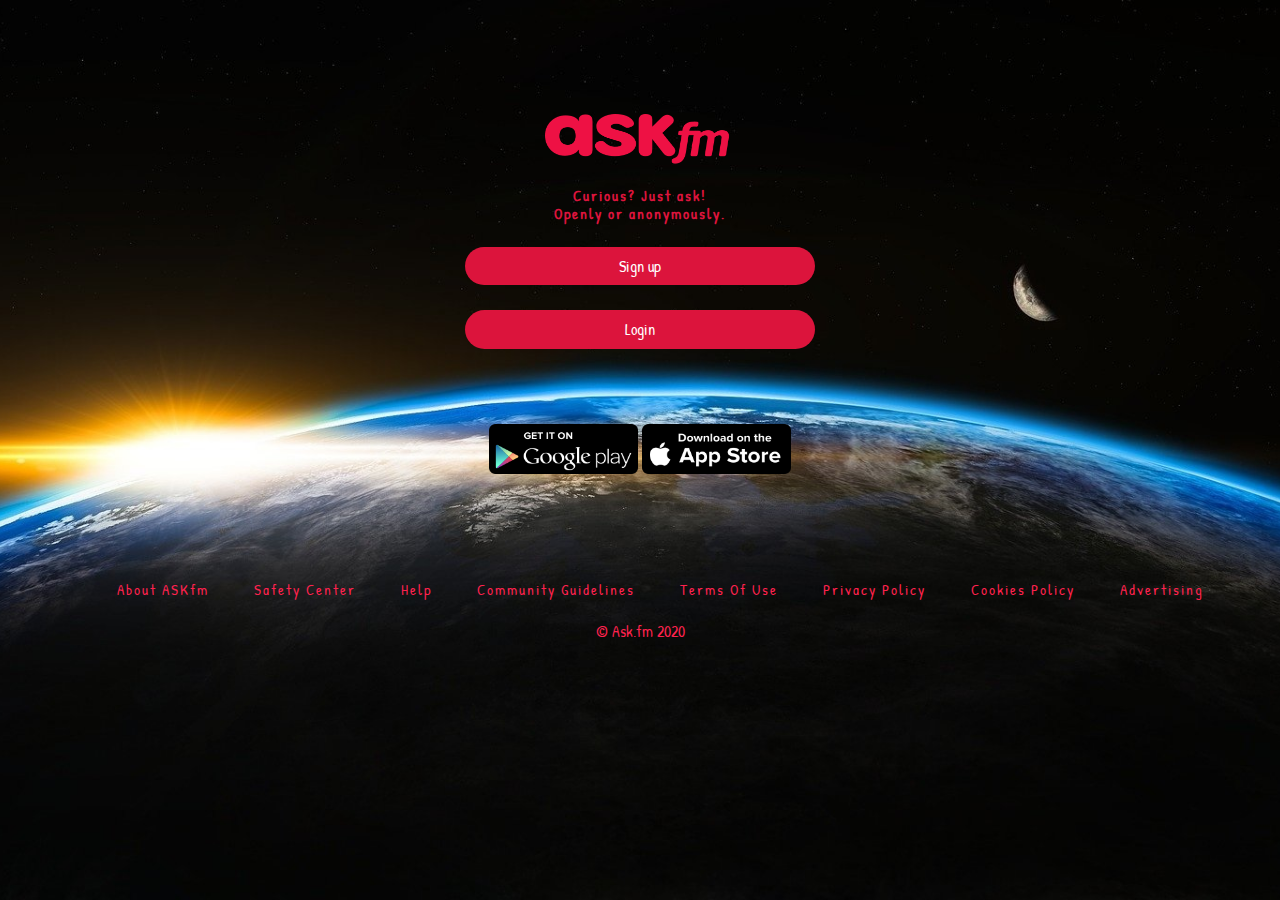
<file: index.html>
<!DOCTYPE html>
<html>

<head>
    <meta charset="UTF-8">
    <meta name="viewport" content="width=device-width, initial-scale=1">
    <title>Ask and Answer - ASKfm</title>
    <link rel="shortcut icon" href="images/iconf_letter_A.png" />
    <link rel="stylesheet" href="css/normalize.css">
    <link rel="stylesheet" href="css/main.css">
    <link rel="stylesheet" href="https://fonts.googleapis.com/css?family=Gochi+Hand|Patrick+Hand&display=swap">
    <link rel="stylesheet" href="https://fonts.googleapis.com/css?family=Catamaran|Gochi+Hand|Patrick+Hand&display=swap">
</head>

<body>
    <div class="container text-center">

        <img class="logo-ask" src="images/logo-ask-fm.png">

        <div class="vocal">
            Curious? Just ask!<br> Openly or anonymously.
        </div>

        <div class="btns text-center">
            <a href="register.html" target="_self">Sign up</a>
            <a href="login.html" target="_self">Login</a>
        </div>

        <div class="stores text-center">
            <a href="# "><img class="google-play-img" src="images/badge_google_play.png " alt="Download Ask.Fm in the App Store " title="Ask.Fm in the Google Play "></a>
            <a href="# "><img class="app-store-img" src="images/badge_app_store.png " alt="Download Ask.Fm in the Google Play " title="Ask.Fm in the App Store "></a>
        </div>
    </div>

    <footer class="text-center">
        <div class="wrapper text-center">
            <ul>
                <a href="#">
                    <li>about ASKfm</li>
                </a>
                <a href="#">
                    <li>safety center</li>
                </a>
                <a href="#">
                    <li>help</li>
                </a>
                <a href="#">
                    <li>community Guidelines</li>
                </a>
                <a href="#">
                    <li>terms of use</li>
                </a>
                <a href="#">
                    <li>privacy policy</li>
                </a>
                <a href="#">
                    <li>cookies policy</li>
                </a>
                <a href="#">
                    <li>advertising</li>
                </a>
            </ul>
        </div>
        <span>&copy; Ask.fm 2020</span>
    </footer>
    <script src="js/jquery-1.12.4.min.js "></script>
    <script src="js/custom.js "></script>
</body>

</html>
</file>
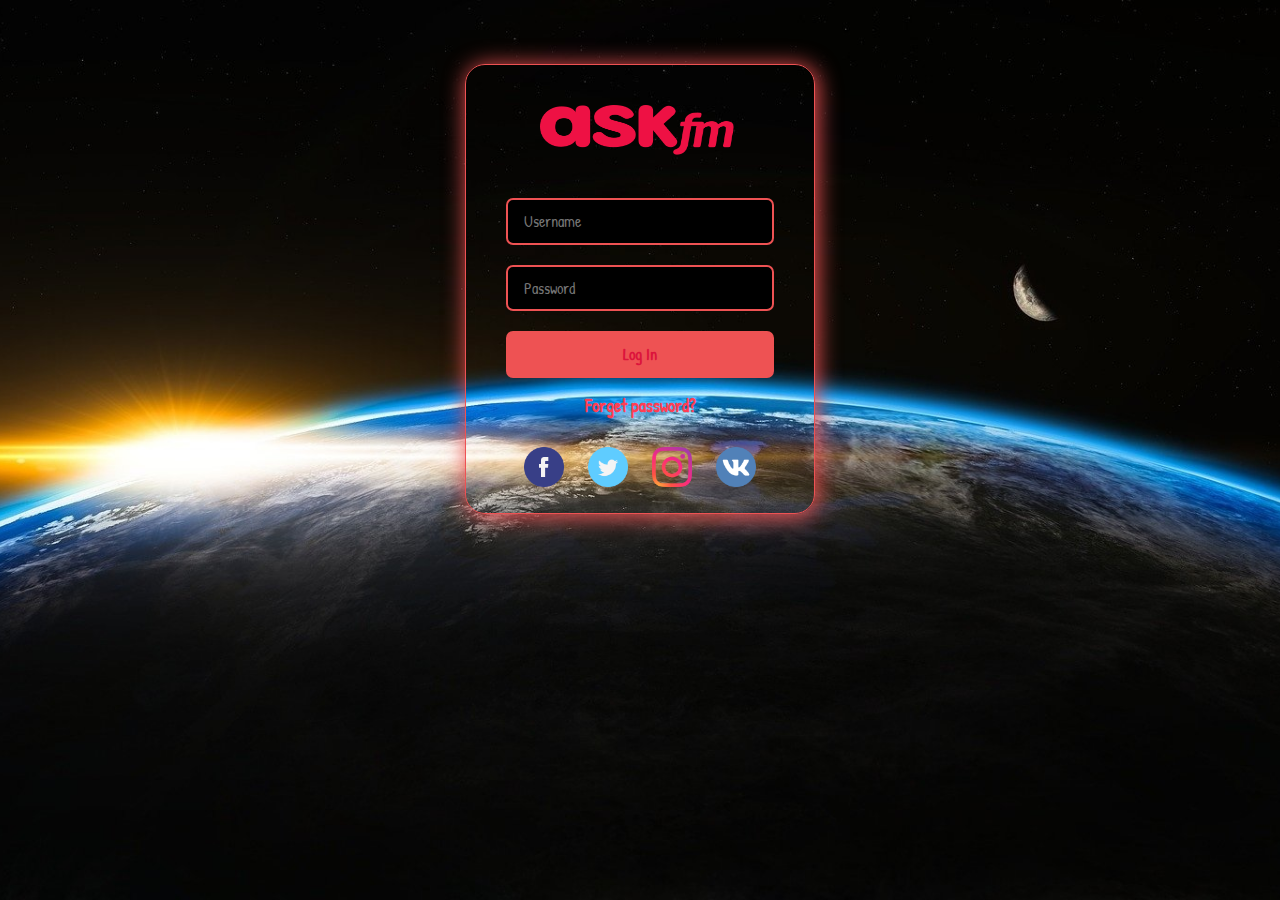
<file: login.html>
<!DOCTYPE html>
<html>

<head>
    <meta charset="UTF-8">
    <meta name="viewport" content="width=device-width, initial-scale=1">
    <title>Log in | ASKfm</title>
    <link rel="shortcut icon" href="images/iconf_letter_A.png" />
    <link rel="stylesheet" href="css/normalize.css">
    <link rel="stylesheet" href="css/login.css">
    <link rel="stylesheet" href="https://fonts.googleapis.com/css?family=Gochi+Hand|Patrick+Hand&display=swap">
    <link rel="stylesheet" href="https://fonts.googleapis.com/css?family=Catamaran|Gochi+Hand|Patrick+Hand&display=swap">
</head>

<body>
    <div class="container text-center">
        <img class="logo-ask" src="images/logo-ask-fm.png">
        <form class="inputs" method="POST">
            <input type="text" id="user" name="username" placeholder="Username" required>
            <input type="password" id="pass" name="password" placeholder="Password" required>
            <input type="submit" id="submit_button" name="submit_button" value="Log In">
            <br><br>
            <a href="#" class="text-center">Forget password?</a>

            <div class="social-media">
                <img src="images/icon_Facebook.png" alt="Facebook" title="Facebook">
                <img src="images/icon_Twitter.png" alt="Twitter" title="Twitter">
                <img src="images/icon_Instagram.png" alt="Instagram" title="Instagram">
                <img src="images/icon_vkontakte.png" alt="Vkontakte" title="Vkontakte">
            </div>
        </form>
    </div>
</body>

</html>
</file>
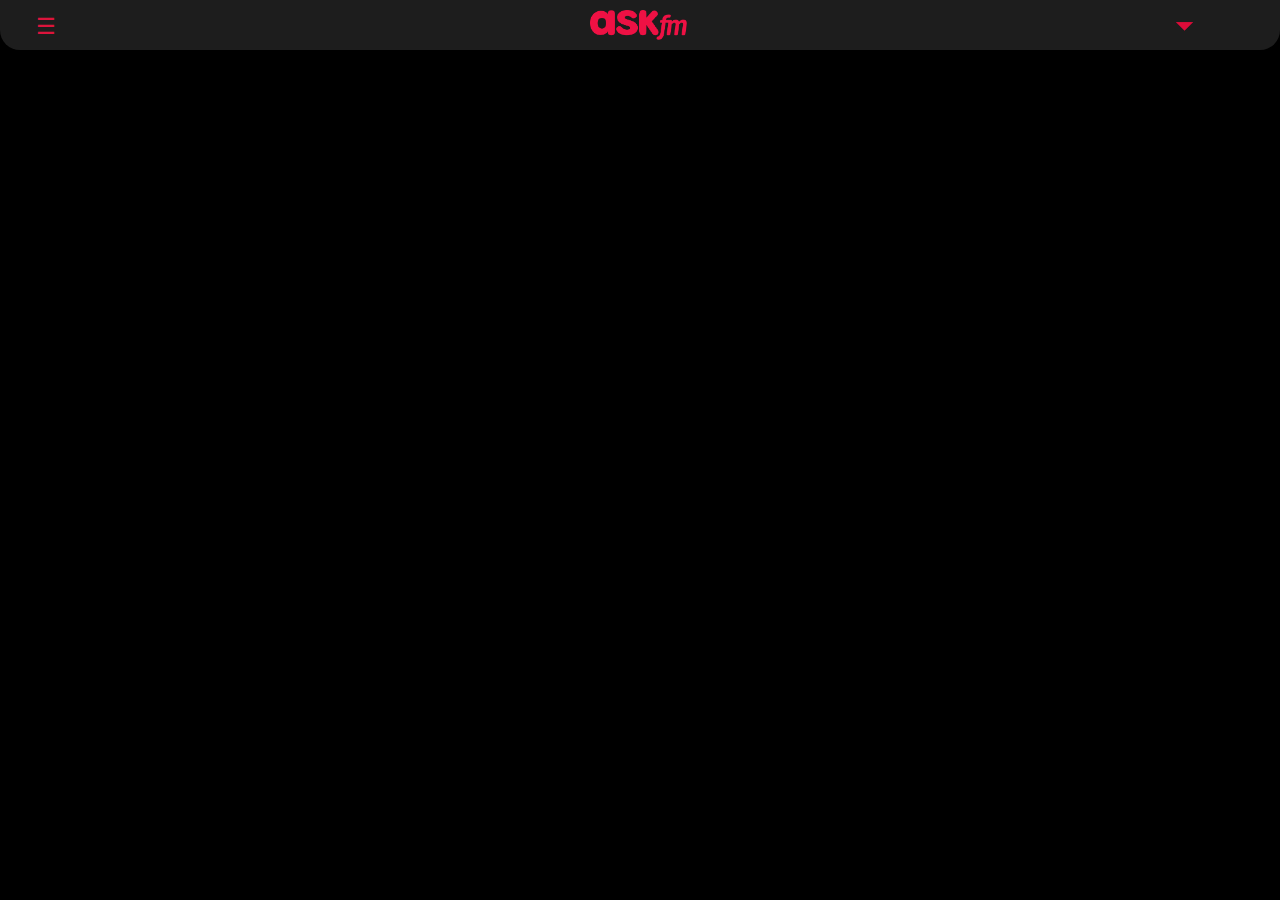
<file: navbar.html>
<!DOCTYPE html>
<html>

<head>
    <meta charset="UTF-8">
    <meta name="viewport" content="width=device-width, initial-scale=1">
    <title>Log in | ASKfm</title>
    <link rel="shortcut icon" href="images/iconf_letter_A.png" />
    <link rel="stylesheet" href="css/normalize.css">
    <link rel="stylesheet" href="css/nav-bar.css">
    <link rel="stylesheet" href="https://fonts.googleapis.com/css?family=Gochi+Hand|Patrick+Hand&display=swap">
    <link rel="stylesheet" href="https://fonts.googleapis.com/css?family=Catamaran|Gochi+Hand|Patrick+Hand&display=swap">
    <script src="js/custom.js"></script>
</head>

<body>

    <div class="nav-bar text-center">
        <img src="images/logo-ask-fm.png">
        <div class="container" id="main" role="main">
            <ul class="menu">
                <li>
                    <a href="#">
                        <img src="images/navbar/drop-down.png">
                    </a>
                    <ul class="submenu">
                        <li><a href="#">Setting</a></li>
                        <li><a href="#">Logout</a></li>
                    </ul>
                </li>
            </ul>
        </div>
    </div>

    <div id="mySidebar" class="sidebar">
        <a href="javascript:void(0)" class="closebtn" onclick="closeNav()">
            <img class="x-close" src="images/navbar/x-1-512.png"></a>
        <span>&copy; Ask.fm 2020</span>
        <div class="photos">
            <a href="#" title="Home page"><img src="images/navbar/home.png" alt="Home page">
            </a>
            <a href="#" title="Questions"><img src="images/navbar/question-mark-1.png" alt="Questions">
            </a>
            <a href="#" title="Profile"><img src="images/navbar/profile.png" alt="Profile">
            </a>
            <a href="#" title="Friends"><img src="images/navbar/friends.png" alt="Friends">
            </a>
            <a href="#" title="Notifications">
                <img src="images/navbar/notifications.png" alt="Notifications">
            </a>
        </div>
    </div>

    <div id="main">
        <button class="openbtn" onclick="openNav()">☰</button>
    </div>
</body>

</html>
</file>
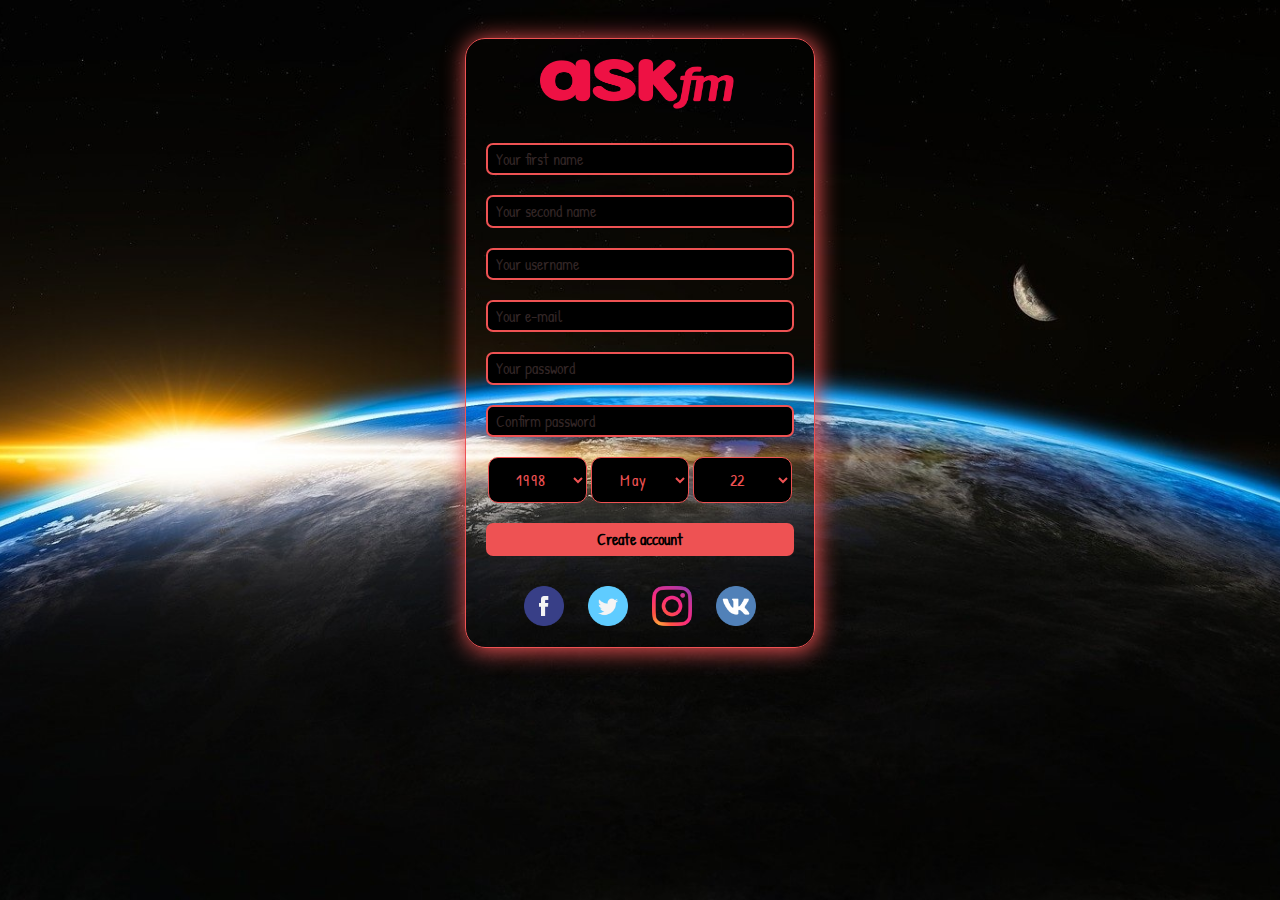
<file: register.html>
<!DOCTYPE html>
<html>

<head>
    <meta charset="UTF-8">
    <meta name="viewport" content="width=device-width, initial-scale=1">
    <title>Sign up | ASKfm</title>
    <link rel="shortcut icon" href="images/iconf_letter_A.png" />
    <link rel="stylesheet" href="css/normalize.css">
    <link rel="stylesheet" href="css/register.css">
    <link rel="stylesheet" href="https://fonts.googleapis.com/css?family=Gochi+Hand|Patrick+Hand&display=swap">
    <link rel="stylesheet" href="https://fonts.googleapis.com/css?family=Catamaran|Gochi+Hand|Patrick+Hand&display=swap">
</head>

<body>
    <div class="container text-center">

        <img class="logo-ask" src="images/logo-ask-fm.png">

        <form class="inputs" method="POST">
            <input type="text" id="fname" name="firstname" placeholder="Your first name">
            <input type="text" id="sname" name="secondname" placeholder="Your second name">
            <input type="text" id="username" name="username" placeholder="Your username">
            <input type="email" id="email" name="email" placeholder="Your e-mail">
            <input type="password" id="pass" name="password" placeholder="Your password">
            <input type="password" id="c_pass" name="c_password" placeholder="Confirm password">

            <select class="birth-year text-center">
                <option value="2020">2020</option>
                <option value="2019">2019</option>
                <option value="2018">2018</option>
                <option value="2017">2017</option>
                <option value="2016">2016</option>
                <option value="2015">2015</option>
                <option value="2014">2014</option>
                <option value="2013">2013</option>
                <option value="2012">2012</option>
                <option value="2011">2011</option>
                <option value="2010">2010</option>
                <option value="2009">2009</option>
                <option value="2008">2008</option>
                <option value="2007">2007</option>
                <option value="2006">2006</option>
                <option value="2005">2005</option>
                <option value="2004">2004</option>
                <option value="2003">2003</option>
                <option value="2002">2002</option>
                <option value="2001">2001</option>
                <option value="2000">2000</option>
                <option value="1999">1999</option>
                <option value="1998" selected>1998</option>
                <option value="1997">1997</option>
                <option value="1996">1996</option>
                <option value="1995">1995</option>
                <option value="1994">1994</option>
                <option value="1993">1993</option>
                <option value="1992">1992</option>
                <option value="1991">1991</option>
                <option value="1990">1990</option>
                <option value="1989">1989</option>
                <option value="1988">1988</option>
                <option value="1987">1987</option>
                <option value="1986">1986</option>
                <option value="1985">1985</option>
                <option value="1984">1984</option>
                <option value="1983">1983</option>
                <option value="1982">1982</option>
                <option value="1981">1981</option>
                <option value="1980">1980</option>
                <option value="1979">1979</option>
                <option value="1978">1978</option>
                <option value="1977">1977</option>
                <option value="1976">1976</option>
                <option value="1975">1975</option>
                <option value="1974">1974</option>
                <option value="1973">1973</option>
                <option value="1972">1972</option>
                <option value="1971">1971</option>
                <option value="1970">1970</option>
                <option value="1969">1969</option>
                <option value="1968">1968</option>
                <option value="1967">1967</option>
                <option value="1966">1966</option>
                <option value="1965">1965</option>
                <option value="1964">1964</option>
                <option value="1963">1963</option>
                <option value="1962">1962</option>
                <option value="1961">1961</option>
                <option value="1960">1960</option>
                <option value="1959">1959</option>
                <option value="1958">1958</option>
                <option value="1957">1957</option>
                <option value="1956">1956</option>
                <option value="1955">1955</option>
                <option value="1954">1954</option>
                <option value="1953">1953</option>
                <option value="1952">1952</option>
                <option value="1951">1951</option>
                <option value="1950">1950</option>
                <option value="1949">1949</option>
                <option value="1948">1948</option>
                <option value="1947">1947</option>
                <option value="1946">1946</option>
                <option value="1945">1945</option>
                <option value="1944">1944</option>
                <option value="1943">1943</option>
                <option value="1942">1942</option>
                <option value="1941">1941</option>
                <option value="1940">1940</option>
                <option value="1939">1939</option>
                <option value="1938">1938</option>
                <option value="1937">1937</option>
                <option value="1936">1936</option>
                <option value="1935">1935</option>
                <option value="1934">1934</option>
                <option value="1933">1933</option>
                <option value="1932">1932</option>
                <option value="1931">1931</option>
                <option value="1930">1930</option>
                <option value="1929">1929</option>
                <option value="1928">1928</option>
                <option value="1927">1927</option>
                <option value="1926">1926</option>
                <option value="1925">1925</option>
                <option value="1924">1924</option>
                <option value="1923">1923</option>
                <option value="1922">1922</option>
                <option value="1921">1921</option>
                <option value="1920">1920</option>
                <option value="1919">1919</option>
                <option value="1918">1918</option>
                <option value="1917">1917</option>
                <option value="1916">1916</option>
                <option value="1915">1915</option>
                <option value="1914">1914</option>
                <option value="1913">1913</option>
                <option value="1912">1912</option>
                <option value="1911">1911</option>
                <option value="1910">1910</option>
                <option value="1909">1909</option>
                <option value="1908">1908</option>
                <option value="1907">1907</option>
                <option value="1906">1906</option>
                <option value="1905">1905</option>
            </select>
            <select class="months text-center">
                <option value='1'>Janaury</option>
                <option value='2'>February</option>
                <option value='3'>March</option>
                <option value='4'>April</option>
                <option value='5' selected>May</option>
                <option value='6'>June</option>
                <option value='7'>July</option>
                <option value='8'>August</option>
                <option value='9'>September</option>
                <option value='10'>October</option>
                <option value='11'>November</option>
                <option value='12'>December</option>
            </select>
            <select class="days text-center">
                <option value='1'>1</option>
                <option value='2'>2</option>
                <option value='3'>3</option>
                <option value='4'>4</option>
                <option value='5'>5</option>
                <option value='6'>6</option>
                <option value='7'>7</option>
                <option value='8'>8</option>
                <option value='9'>9</option>
                <option value='10'>10</option>
                <option value='11'>11</option>
                <option value='12'>12</option>
                <option value='13'>13</option>
                <option value='14'>14</option>
                <option value='15'>15</option>
                <option value='16'>16</option>
                <option value='17'>17</option>
                <option value='18'>18</option>
                <option value='19'>19</option>
                <option value='20'>20</option>
                <option value='21'>21</option>
                <option value='22' selected>22</option>
                <option value='23'>23</option>
                <option value='24'>24</option>
                <option value='25'>25</option>
                <option value='26'>26</option>
                <option value='27'>27</option>
                <option value='28'>28</option>
                <option value='29'>29</option>
                <option value='30'>30</option>
            </select>
            <input type="submit" id="submit_button" name="submit_button" value="Create account">

            <div class="social-media">
                <img src="images/icon_Facebook.png" alt="Facebook" title="Facebook">
                <img src="images/icon_Twitter.png" alt="Twitter" title="Twitter">
                <img src="images/icon_Instagram.png" alt="Instagram" title="Instagram">
                <img src="images/icon_vkontakte.png" alt="Vkontakte" title="Vkontakte">
            </div>
        </form>
    </div>
</body>

</html>
</file>
<file: css/main.css>
* {
    -webkit-box-sizing: border-box;
    -moz-box-sizing: border-box;
    box-sizing: border-box;
    font-family: 'Gochi Hand', cursive;
    font-family: 'Patrick Hand', cursive;
}

@font-face {
    font-family: 'patrick_handregular';
    src: url('patrickhand-regular-webfont.woff2') format('woff2'), url('patrickhand-regular-webfont.woff') format('woff');
    font-weight: bold;
}


/*========================================= My Classes ===================================*/

.text-center {
    text-align: center;
}


/*========================================= My Styles ===================================*/

body {
    height: auto;
    background: url('../images/earth-background.jpg') no-repeat center center fixed;
    -webkit-background-size: cover;
    -moz-background-size: cover;
    -o-background-size: cover;
    background-size: cover;
}

.container {
    width: 350px;
    height: 500px;
    display: block;
    margin-top: 5%;
    margin-left: auto;
    margin-right: auto;
    border: 1px none crimson;
}


/*This is for logo ASK.FM*/

.logo-ask {
    margin-top: 100px;
    cursor: pointer;
}


/*This is for what is under the logo */

.vocal {
    color: crimson;
    margin-top: 20px;
    letter-spacing: 2px;
    font-weight: bolder;
}


/*===================================================================================================================*/


/*========================================= Start Buttons ===================================*/

.btns {
    font-family: "patrick_handregular";
}

.btns a {
    width: 100%;
    display: block;
    padding: 10px;
    margin: 25px;
    margin-left: 0;
    margin-top: 25px;
    background-color: crimson;
    color: #FFF;
    text-decoration: none;
    border-radius: 20px;
}

.btns a :hover {
    background-color: rgb(255, 96, 128);
}


/*========================================= End Buttons ===================================*/


/*========================================= Start Stores Div ===================================*/

.stores {
    display: inline-block;
    margin-top: 50px;
}

.stores a img {
    width: 149px;
    height: 50px;
}


/*========================================= End Stores Div ===================================*/


/*========================================= Start Footer ===================================*/

footer {
    width: 100%;
    background: transparent;
}

footer .wrapper a {
    text-decoration: none;
    text-transform: capitalize;
    font-size: 15px;
    letter-spacing: 2px;
}

footer .wrapper ul li {
    height: 25px;
    display: inline-block;
    list-style: none;
    color: rgb(255, 34, 78);
    padding-left: 20px;
    padding-right: 20px;
}

footer .wrapper ul li:hover {
    background-color: rgb(255, 34, 78);
    color: #FFF;
    border: 1px solid rgb(255, 34, 78);
    border-radius: 16px;
}

footer span {
    margin-top: 100px;
    color: rgb(255, 34, 78);
}


/*========================================= End Footer ===================================*/


/*========================================= My Media ===================================*/

@media (max-width: 767px) {
    .logo-ask {
        height: 40px;
        width: 150px;
    }
    .vocal {
        font-size: 15px;
    }
}

@media (min-width: 768px) {
    .logo-ask {
        margin-top: 70px;
        height: 40px;
        width: 150px;
    }
    .vocal {
        font-size: 15px;
    }
}

@media (min-width: 992px) {
    .logo-ask {
        margin-top: 50px;
        height: 50px;
        width: 190px;
    }
    .vocal {
        font-size: 15px;
    }
}

@media (min-width: 1200px) {
    .logo-ask {
        margin-top: 50px;
    }
}
</file>
<file: css/login.css>
* {
    -webkit-box-sizing: border-box;
    -moz-box-sizing: border-box;
    box-sizing: border-box;
    font-family: 'Gochi Hand', cursive;
    font-family: 'Patrick Hand', cursive;
}

@font-face {
    font-family: 'patrick_handregular';
    src: url('patrickhand-regular-webfont.woff2') format('woff2'), url('patrickhand-regular-webfont.woff') format('woff');
    font-weight: bold;
}


/*========================================= My Classes ===================================*/

.text-center {
    text-align: center;
}


/*========================================= My Styles ===================================*/

body {
    height: auto;
    background: url('../images/earth-background.jpg') no-repeat center center fixed;
    -webkit-background-size: cover;
    -moz-background-size: cover;
    -o-background-size: cover;
    background-size: cover;
}

.container {
    width: 350px;
    height: 450px;
    display: block;
    margin-top: 50%;
    margin-left: auto;
    margin-right: auto;
    padding: 40px;
    border: 1px solid #ee5253;
    border-radius: 20px;
    box-shadow: 2px 2px 22px 1px #ee5253;
}

.logo-ask {
    width: 200px;
    height: 50px;
    cursor: pointer;
}

.inputs {
    margin-top: 20px;
}

input[type="text"],
input[type="password"],
input[type="submit"] {
    width: 100%;
    padding: 12px 16px;
    margin-top: 20px;
    display: inline-block;
    border: 2px solid #ee5253;
    background-color: black;
    color: crimson;
    border-radius: 7px;
}

input[type="submit"] {
    background-color: #ee5253;
    font-weight: bold;
}

input[type="text"]:hover,
input[type="password"]:hover {
    border-color: #ee5253;
    box-shadow: 2px 2px 22px 1px #ee5253;
}

input[type="text"]::before,
input[type="password"]::before {
    color: #ee5253;
    background-color: black;
}

input[type="submit"]:hover {
    background-color: rgb(255, 62, 83);
    cursor: pointer;
}

.inputs a {
    font-size: 18px;
    font-weight: bold;
    color: rgb(255, 62, 83);
    text-decoration: none;
    margin-top: 30px;
}

.social-media {
    height: 100px;
    width: 100%;
    display: inline-block;
    margin-top: 20px;
}

.social-media img {
    height: 60px;
    width: 60px;
    padding: 10px;
    cursor: pointer;
}


/*========================================= My Media ===================================*/

@media (max-width: 767px) {
    .container {
        margin-top: 70px;
    }
}

@media (min-width: 768px) {
    .container {
        margin-top: 80px;
    }
}

@media (min-width: 992px) {
    .container {
        margin-top: 60px;
    }
}

@media (min-width: 1200px) {
    .container {
        margin-top: 5%;
    }
}
</file>
<file: css/nav-bar.css>
* {
    -webkit-box-sizing: border-box;
    -moz-box-sizing: border-box;
    box-sizing: border-box;
    font-family: 'Gochi Hand', cursive;
    font-family: 'Patrick Hand', cursive;
}

@font-face {
    font-family: 'patrick_handregular';
    src: url('patrickhand-regular-webfont.woff2') format('woff2'), url('patrickhand-regular-webfont.woff') format('woff');
    font-weight: bold;
}


/*======================================== Start Scrollbar ================================*/


/* width */

::-webkit-scrollbar {
    width: 15px;
}


/* Track */

 ::-webkit-scrollbar-track {
    box-shadow: inset 0 0 5px rgb(29, 29, 29);
    border-radius: 10px;
}


/* Handle */

 ::-webkit-scrollbar-thumb {
    background: crimson;
    border-radius: 14px;
}


/* Handle on hover */

 ::-webkit-scrollbar-thumb:hover {
    background: rgb(255, 38, 82);
}


/*======================================== End Scrollbar ================================*/


/*========================================= My Classes ===================================*/

.text-center {
    text-align: center;
}


/*========================================= My Styles ===================================*/

body {
    height: auto;
    background: rgb(0, 0, 0) no-repeat center center fixed;
    -webkit-background-size: cover;
    -moz-background-size: cover;
    -o-background-size: cover;
    background-size: cover;
}


/*============================================ Start Navbar ==============================================*/

.nav-bar {
    width: 100%;
    height: 50px;
    position: relative;
    top: 0;
    left: 0;
    background-color: rgb(29, 29, 29);
    z-index: 0;
    border-bottom-left-radius: 20px;
    border-bottom-right-radius: 20px;
}

.nav-bar img {
    width: 130px;
    height: 30px;
    cursor: pointer;
    margin-top: 10px;
}


/*============================================ End Navbar ==============================================*/


/*============================================ Start Sidebar ==============================================*/

.sidebar {
    height: 100%;
    width: 0;
    position: fixed;
    z-index: 1;
    top: 0;
    left: 0;
    background-color: #111;
    overflow-x: hidden;
    transition: 1s;
    padding-top: 70px;
}

.sidebar a {
    padding: 2px 2px 2px 22px;
    color: #818181;
    display: block;
    transition: 0.1s;
}

.sidebar a:hover {
    color: #f1f1f1;
}

.sidebar .closebtn {
    position: absolute;
    top: 0;
    right: 25px;
    font-size: 36px;
    margin-left: 50px;
}

.sidebar .closebtn .x-close {
    height: 25px;
    width: 25px;
    cursor: pointer;
    margin-top: 30px;
}

.sidebar .photos a {
    text-align: center;
    margin-top: 20%;
}

.sidebar .photos a img {
    height: 50px;
    width: 50px;
    margin-right: 10px;
}

.sidebar .photos a:hover {
    background-color: crimson;
    border-radius: 30px;
    padding-top: 5px;
    padding-bottom: 5px;
}

.logo-ask {
    width: 300px;
    height: 66px;
    cursor: pointer;
}

.openbtn {
    font-size: 35px;
    cursor: pointer;
    background-color: transparent;
    position: absolute;
    top: 1%;
    left: 2%;
    color: crimson;
    padding: 5px 10px;
    border: none;
}

.openbtn:hover {
    background-color: crimson;
    color: black;
    border-radius: 20%;
}

#main {
    z-index: 1;
    transition: margin-left .5s;
    padding: 16px;
}

.sidebar span {
    margin-top: 80px;
    margin-left: 70px;
    color: black;
    font-weight: bold;
}


/*============================================ End Sidebar ==============================================*/


/*======================================== Start DropDown ================================*/

.container {
    margin-right: 40px;
    position: absolute;
    top: -10px;
    right: 1.5px;
}


/* general styles */

.menu,
.menu ul {
    list-style: none;
    padding: 0;
    margin: 0;
}

.menu {
    height: 20px;
}

.menu li {
    min-width: 160px;
}

.menu li a img {
    height: 20px;
    width: 20px;
}

.menu>li {
    display: block;
    float: right;
    position: relative;
}

.menu>li:first-child {
    border-radius: 5px 0 0;
}

.menu a {
    color: #808080;
    background-color: transparent;
    display: block;
    font-family: 'Lucida Console';
    font-size: 15px;
    line-height: 35px;
    padding: 0 28px;
    text-decoration: none;
    border-radius: 50px;
}


/* submenu styles */

.submenu {
    left: 0;
    max-height: 0;
    position: absolute;
    top: 100%;
    z-index: 0;
    -webkit-perspective: 400px;
    -moz-perspective: 400px;
    -ms-perspective: 400px;
    -o-perspective: 400px;
    perspective: 400px;
}

.submenu li {
    opacity: 0;
    -webkit-transform: rotateY(90deg);
    -moz-transform: rotateY(90deg);
    -ms-transform: rotateY(90deg);
    -o-transform: rotateY(90deg);
    transform: rotateY(90deg);
    -webkit-transition: opacity .4s, -webkit-transform .5s;
    -moz-transition: opacity .4s, -moz-transform .5s;
    -ms-transition: opacity .4s, -ms-transform .5s;
    -o-transition: opacity .4s, -o-transform .5s;
    transition: opacity .4s, transform .5s;
}

.menu .submenu li:hover a {
    border-radius: 10px;
    background-color: crimson;
    color: black;
    font-weight: bold;
}

.menu>li:hover .submenu,
.menu>li:focus .submenu {
    max-height: 20px;
    z-index: 10;
}

.menu>li:hover .submenu li,
.menu>li:focus .submenu li {
    opacity: 1;
    -webkit-transform: none;
    -moz-transform: none;
    -ms-transform: none;
    -o-transform: none;
    transform: none;
}


/* CSS3 delays for transition effects */

.menu li:hover .submenu li {
    -webkit-transition-delay: 0s;
    -moz-transition-delay: 0s;
    -ms-transition-delay: 0s;
    -o-transition-delay: 0s;
    transition-delay: 0s;
}

.submenu li {
    -webkit-transition-delay: 350ms;
    -moz-transition-delay: 350ms;
    -ms-transition-delay: 350ms;
    -o-transition-delay: 350ms;
    transition-delay: 350ms;
}


/*======================================== End DropDown ================================*/


/*============================================= Start Media =======================================*/

@media (max-width: 767px) {
    .openbtn {
        font-size: 20px;
    }
    .sidebar .closebtn .x-close {
        height: 15px;
        width: 15px;
        cursor: pointer;
        margin-top: 30px;
    }
    .sidebar .photos a img {
        height: 30px;
        width: 30px;
    }
    .sidebar .photos a {
        text-align: center;
        margin-top: 20%;
    }
    .nav-bar img {
        width: 100px;
        height: 30px;
    }
    .container {
        top: -2px;
        right: -100px;
    }
    .menu li a img {
        height: 12px;
        width: 12px;
    }
}

@media (min-width: 768px) {
    .openbtn {
        font-size: 22px;
    }
    .sidebar .closebtn .x-close {
        height: 15px;
        width: 15px;
        cursor: pointer;
        margin-top: 30px;
    }
    .sidebar .photos a img {
        height: 37px;
        width: 37px;
    }
    .sidebar .photos a {
        text-align: center;
        margin-top: 24%;
    }
    .nav-bar img {
        width: 100px;
        height: 30px;
    }
    .container {
        top: -8px;
        right: -40px;
    }
    .menu li a img {
        height: 17px;
        width: 17px;
    }
}

@media (min-width: 992px) {
    .openbtn {
        font-size: 22px;
    }
    .sidebar .closebtn .x-close {
        height: 15px;
        width: 15px;
        cursor: pointer;
        margin-top: 30px;
    }
    .sidebar .photos a img {
        height: 37px;
        width: 37px;
    }
    .sidebar .photos a {
        text-align: center;
        margin-top: 24%;
    }
}


/*============================================= End Media =======================================*/
</file>
<file: css/register.css>
* {
    -webkit-box-sizing: border-box;
    -moz-box-sizing: border-box;
    box-sizing: border-box;
    font-family: 'Gochi Hand', cursive;
    font-family: 'Patrick Hand', cursive;
}

@font-face {
    font-family: 'patrick_handregular';
    src: url('patrickhand-regular-webfont.woff2') format('woff2'), url('patrickhand-regular-webfont.woff') format('woff');
    font-weight: bold;
}

::placeholder {
    /* Chrome, Firefox, Opera, Safari 10.1+ */
    color: rgb(51, 38, 38);
    opacity: 1;
    /* Firefox */
}

 :-ms-input-placeholder {
    /* Internet Explorer 10-11 */
    color: rgb(51, 38, 38);
}

 ::-ms-input-placeholder {
    /* Microsoft Edge */
    color: rgb(51, 38, 38);
}


/*========================================= My Classes ===================================*/

.text-center {
    text-align: center;
}


/*========================================= My Styles ===================================*/

body {
    height: auto;
    background: url('../images/earth-background.jpg') no-repeat center center fixed;
    -webkit-background-size: cover;
    -moz-background-size: cover;
    -o-background-size: cover;
    background-size: cover;
}

.container {
    width: 350px;
    height: 610px;
    display: block;
    margin-top: 10%;
    margin-left: auto;
    margin-right: auto;
    padding: 20px;
    border: 1px solid #ee5253;
    border-radius: 20px;
    box-shadow: 2px 2px 22px 1px #ee5253;
}

.logo-ask {
    width: 200px;
    height: 50px;
    cursor: pointer;
}

.inputs {
    margin-top: 10px;
}

input[type=text],
input[type=password],
input[type=email],
input[type=submit] {
    width: 100%;
    padding: 5px 8px;
    margin-top: 20px;
    display: inline-block;
    border: 2px solid #ee5253;
    background-color: black;
    color: crimson;
    border-radius: 7px;
}

input[type=submit] {
    color: black;
    background-color: #ee5253;
    font-weight: bold;
}

.birth-year,
.months,
.days {
    width: 32%;
    margin-top: 20px;
    padding: 10px;
    border-radius: 10px;
    border-color: #ee5253;
    color: #ee5253;
    background-color: black;
}

.birth-year,
.months,
.days select option {
    letter-spacing: 1.5px;
}

input[type=text]:hover,
input[type=password]:hover,
input[type=email]:hover,
.birth-year:hover,
.months:hover,
.days:hover {
    border-color: #ee5253;
    box-shadow: 2px 2px 22px 1px #ee5253;
}

input[type=submit]:hover {
    background-color: rgb(255, 72, 83);
    cursor: pointer;
}

.social-media {
    height: 100px;
    width: 100%;
    display: inline-block;
    margin-top: 20px;
}

.social-media img {
    height: 60px;
    width: 60px;
    padding: 10px;
    cursor: pointer;
}


/*========================================= My Media ===================================*/

@media (max-width: 767px) {
    .container {
        margin-top: 5%;
    }
}

@media (min-width: 768px) {
    .container {
        margin-top: 40px;
    }
}

@media (min-width: 992px) {
    .container {
        margin-top: 40px;
    }
}

@media (min-width: 1200px) {
    .container {
        margin-top: 3%;
    }
}


/*
@media (max-width: 767px) {}

@media (min-width: 768px) {}

@media (min-width: 992px) {}

@media (min-width: 1200px) {}

*/
</file>
